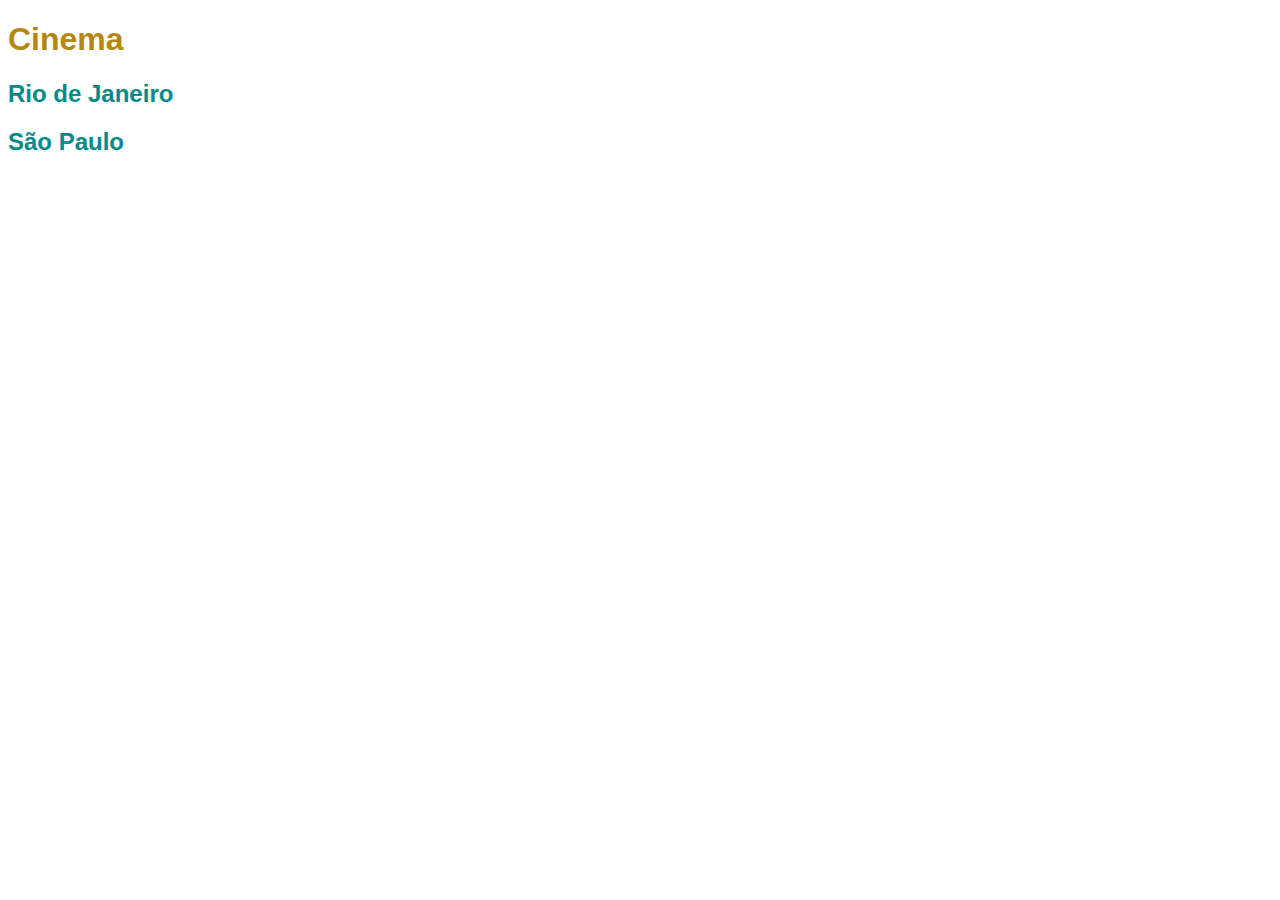
<file: index.html>
<!DOCTYPE html>
<html lang="pt-br">

<head>
  <meta charset="UTF-8">
  <title>Cinema</title>
  <link rel="stylesheet" href="./css/estilo.css">
</head>

<body>
  <h1>Cinema</h1>
  <h2><a href="./estados/rj.html">Rio de Janeiro</a></h2>
  <h2><a href="./estados/sp.html">São Paulo</a></h2>
</body>

</html>
</file>
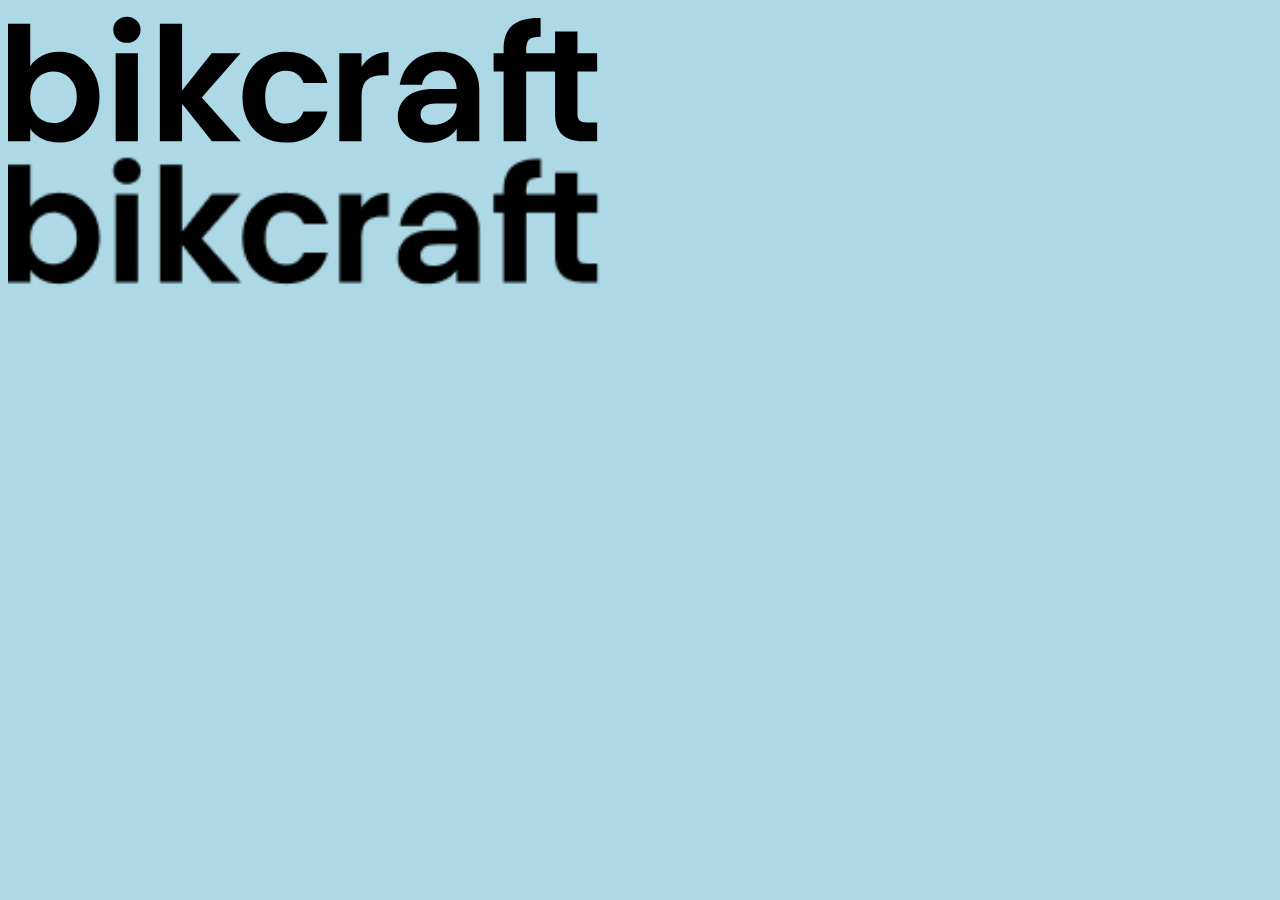
<file: web/index.html>
<!DOCTYPE html>
<html>

<head>
  <meta charset="UTF-8">
  <title>img</title>
  <link rel="stylesheet" href="./style.css">
</head>

<body>
  <div>
    <img src="./img/bikcraft.svg" alt="Bikcraft">
    <img src="./img/bikcraft.png" alt="Bikcraft">
  </div>
</body>

</html>
</file>
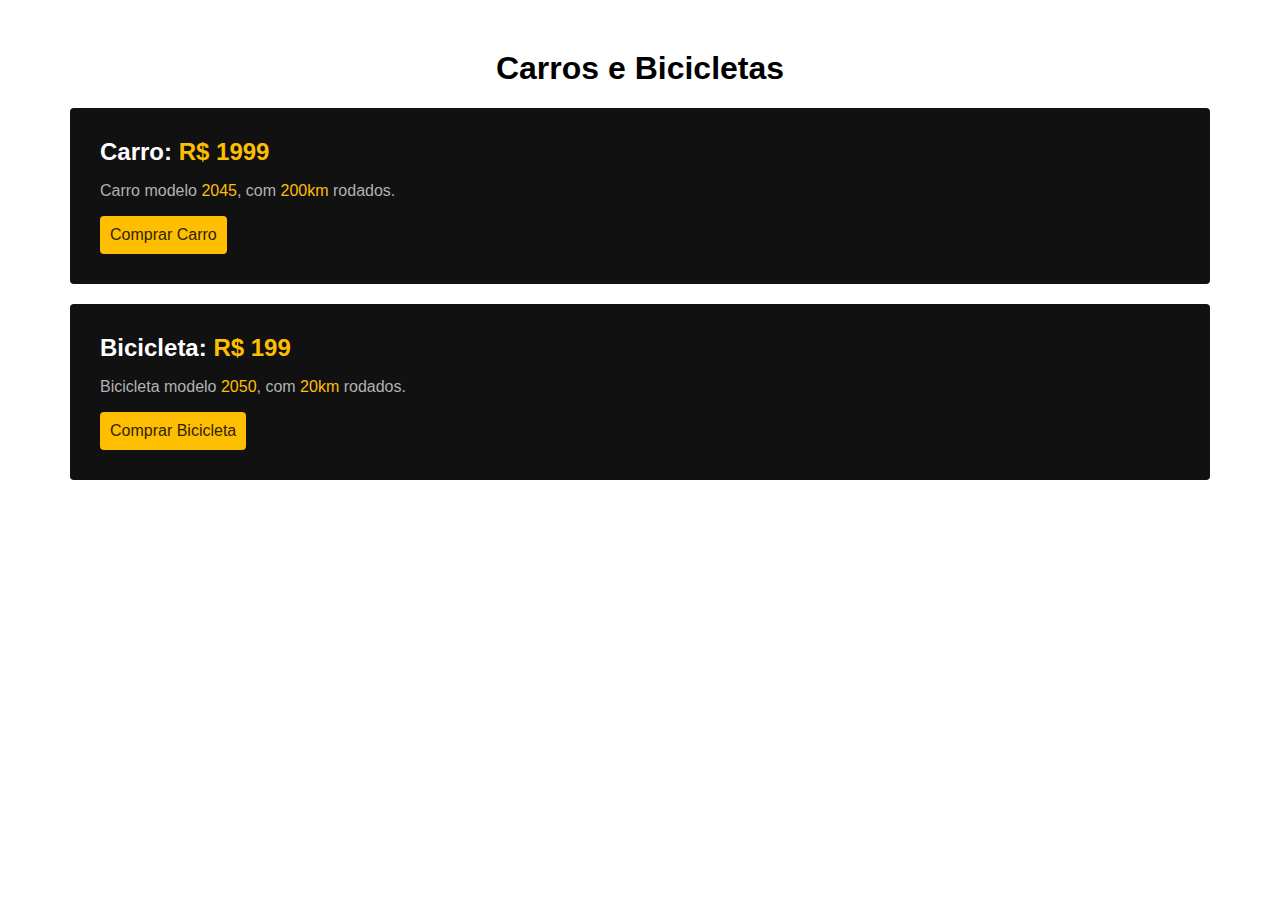
<file: index2.html>
<!DOCTYPE html>
<html lang="pt-br">

<head>
  <meta charset="UTF-8">
  <title>Carros e Bicicletas</title>
  <link rel="stylesheet" href="./style.css">
</head>

<body>
  <h1>Carros e Bicicletas</h1>
  <div class="item">
    <h2>Carro: <span>R$ 1999</span></h2>
    <p>Carro modelo <span>2045</span>, com <span>200km</span> rodados.</p>
    <a href="/">Comprar Carro</a>
  </div>

  <div class="item">
    <h2>Bicicleta: <span>R$ 199</span></h2>
    <p>Bicicleta modelo <span>2050</span>, com <span>20km</span> rodados.</p>
    <a href="/">Comprar Bicicleta</a>
  </div>
</body>

</html>
</file>
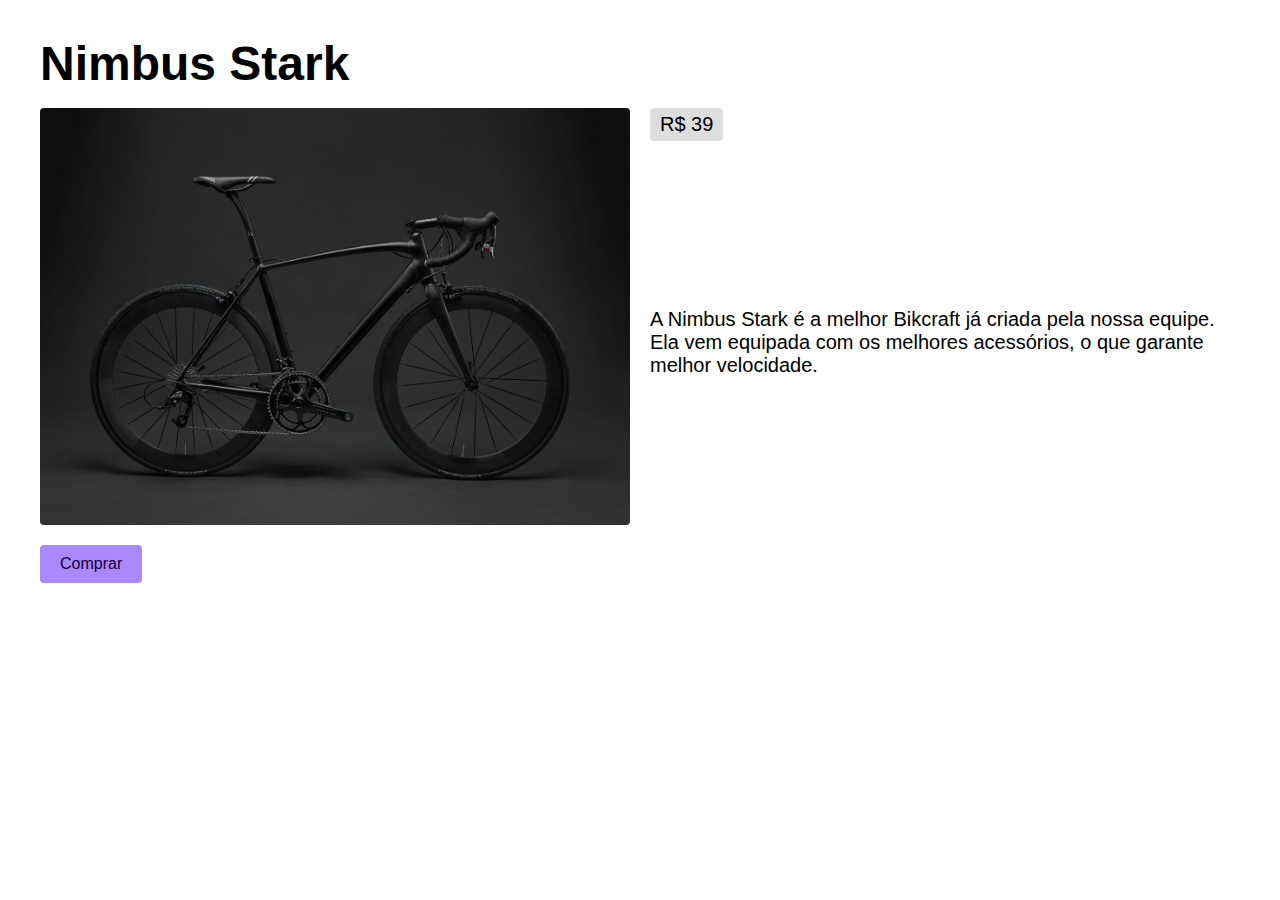
<file: index3.html>
<!DOCTYPE html>
<html lang="pt-br">

<head>
  <meta charset="UTF-8">

  <title>Grid</title>
  <link rel="stylesheet" href="./style3.css">
</head>

<body>
  <div class="grid">
    <h1 class="titulo">Nimbus Stark</h1>
    <span class="preco">R$ 39</span>
    <img class="foto" src="./img/bicicleta.jpg" alt="Bicicleta Preta">
    <p class="descricao">A Nimbus Stark é a melhor Bikcraft já criada pela nossa equipe. Ela vem equipada com os melhores acessórios, o que garante melhor velocidade.</p>
    <a class="comprar" href="">Comprar</a>
  </div>
</body>

</html>
</file>
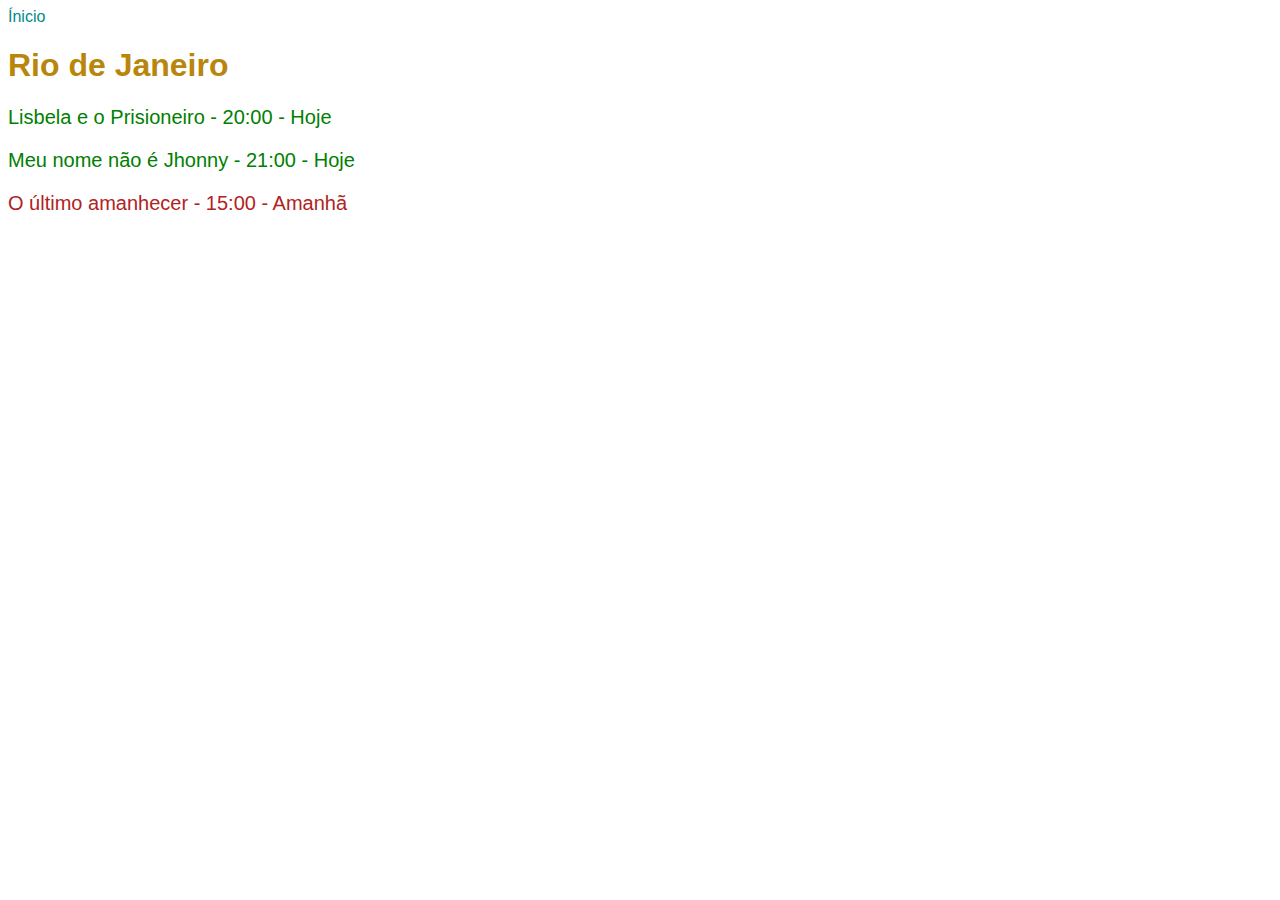
<file: estados/rj.html>
<!DOCTYPE html>
<html lang="pt-br">

<head>
  <meta charset="UTF-8">
  <meta name="viewport" content="width=device-width, initial-scale=1.0">
  <title>Rio de Janeiro</title>
  <link rel="stylesheet" href="../css/estilo.css">
</head>

<body>
  <a href="../index.html">Ínicio</a>
  <h1>Rio de Janeiro</h1>
  <p class="hoje">Lisbela e o Prisioneiro - 20:00 - Hoje</p>
  <p class="hoje">Meu nome não é Jhonny - 21:00 - Hoje</p>
  <p class="amanha">O último amanhecer - 15:00 - Amanhã</p>
</body>

</html>
</file>
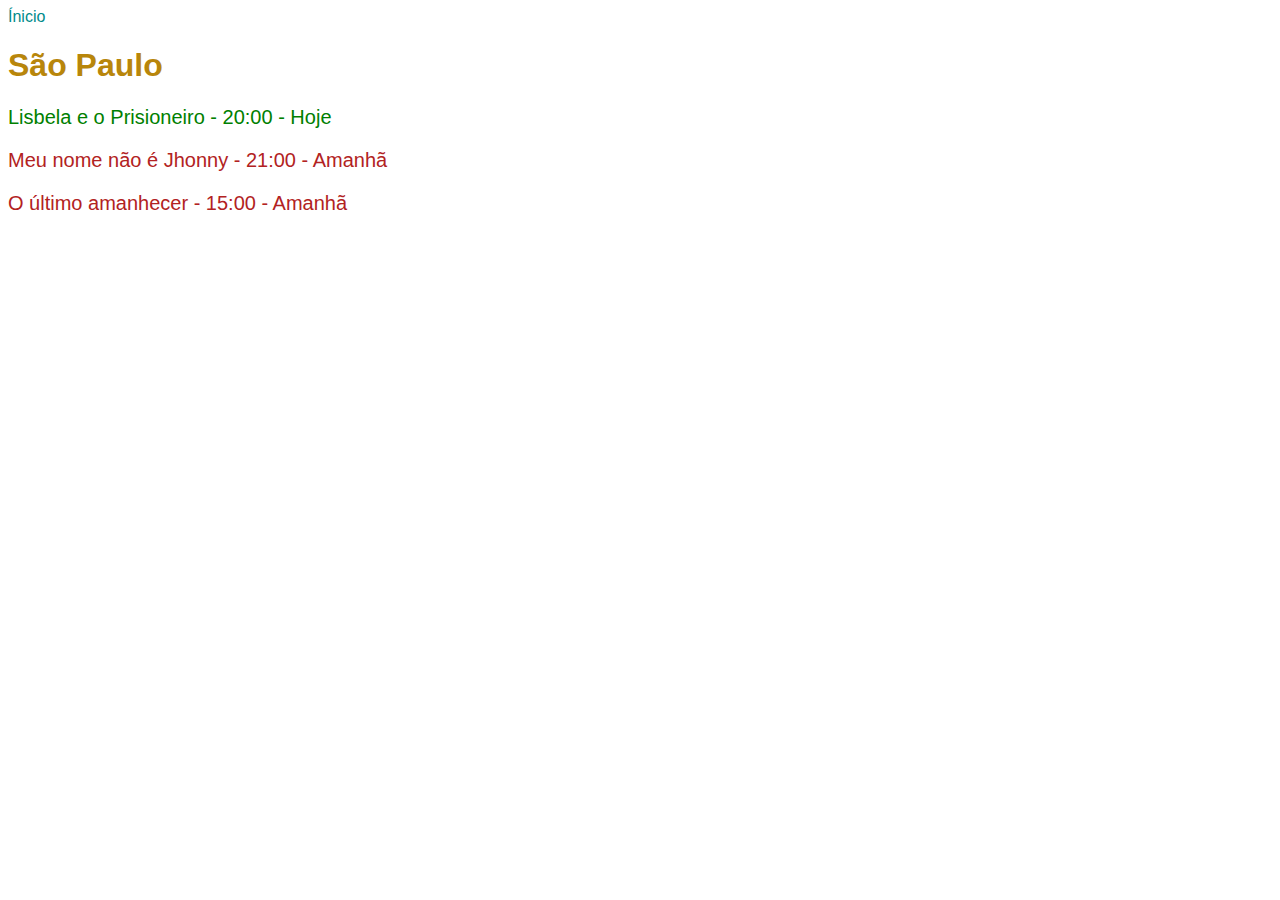
<file: estados/sp.html>
<!DOCTYPE html>
<html lang="pt-br">

<head>
  <meta charset="UTF-8">
  <meta name="viewport" content="width=device-width, initial-scale=1.0">
  <title>São Paulo</title>
  <link rel="stylesheet" href="../css/estilo.css">
</head>

<body>
  <a href="../index.html">Ínicio</a>
  <h1>São Paulo</h1>
  <p class="hoje">Lisbela e o Prisioneiro - 20:00 - Hoje</p>
  <p class="amanha">Meu nome não é Jhonny - 21:00 - Amanhã</p>
  <p class="amanha">O último amanhecer - 15:00 - Amanhã</p>
</body>

</html>
</file>
<file: css/estilo.css>
.hoje {
  color: green;
}

.amanha {
  color: firebrick;
}

a {
  text-decoration: none;
}

h2 a {
  color: darkcyan;
}
p {
  font-size: 20px;
}

body {
  font-family: arial;
}

a {
  color: darkcyan;
}

h1 {
  color: darkgoldenrod;
}
</file>
<file: web/style.css>
img {
  max-width: 100%;
  width: 600px;
  display: block;
}

body {
  background: lightblue;
}
</file>
<file: style.css>
body {
  font-family: Arial;
  margin: 50px;
}

h1 {
  text-align: center;
}

h2 {
  margin: 0px;
}

.item {
  background-color: #111;
  color: #fff;
  padding: 30px;
  margin: 20px;
  border-radius: 4px;
}

span {
  color: #febe01;
}

p {
  color: #b2b2b2;
}
a {
  display: inline-block;
  background-color: #febe01;
  color: #332200;
  padding: 10px;
  border-radius: 4px;
  text-decoration: none;
}
</file>
<file: style3.css>
.grid {
  display: grid;
  gap: 20px;
  grid-template-columns: repeat(2, 1fr);
  place-items: start;
}

.titulo {
  grid-column: 1 / -1;
}

.foto {
  grid-column: 1;
  grid-row: 2 / 4;
}

/* Estilos Gerais */

body {
  font-family: Arial;
  margin: 40px;
}

h1,
p {
  margin: 0px;
}

h1 {
  font-size: 48px;
  line-height: 1;
}

span,
p {
  font-size: 20px;
}

.comprar {
  font-size: 20;
  background: #a8f;
  color: #103;
  padding: 10px 20px;
  border-radius: 4px;
  text-decoration: none;
}

.preco {
  background: #ddd;
  padding: 5px 10px;
  border-radius: 4px;
}

img {
  max-width: 100%;
  border-radius: 4px;
}
</file>
